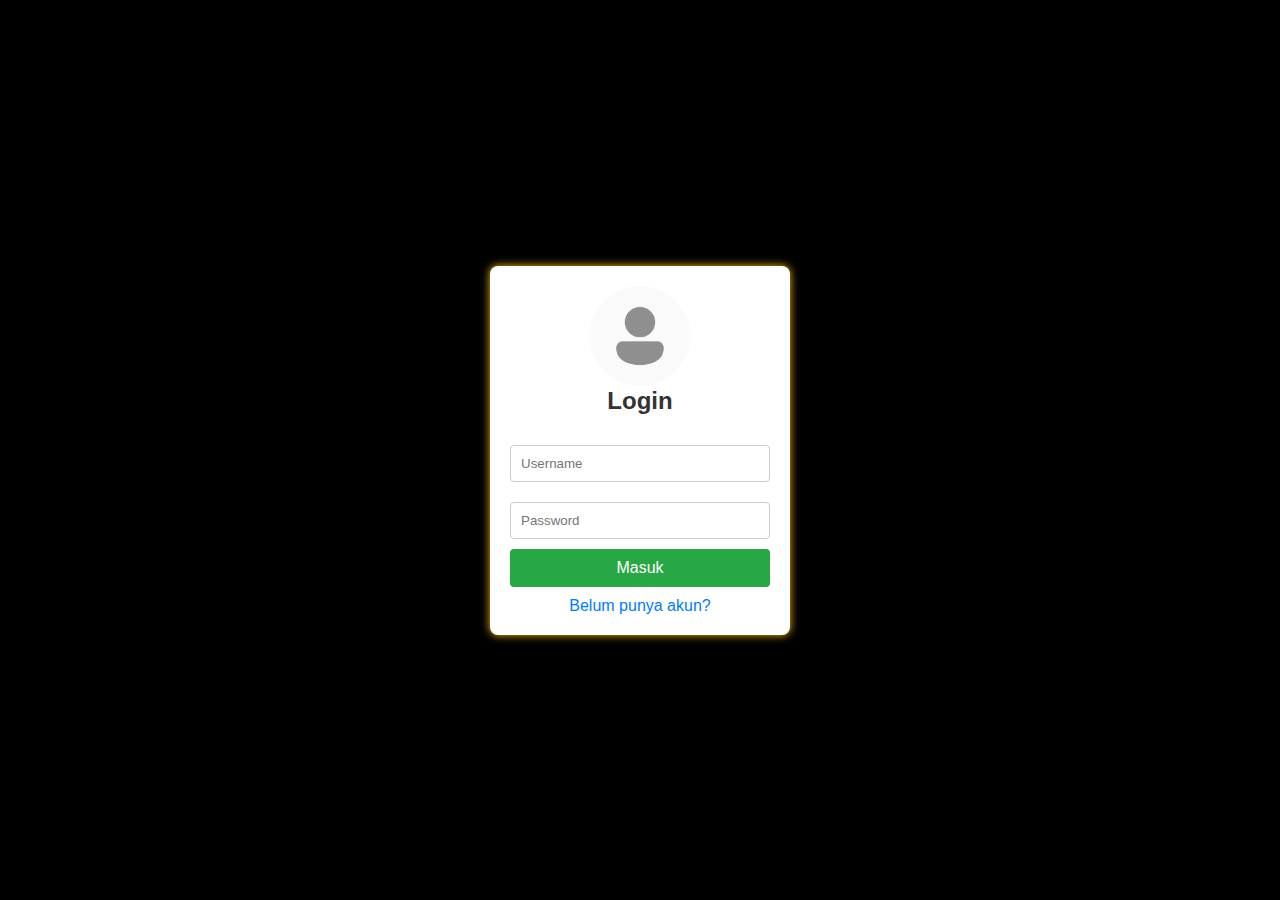
<file: index.html>
<!DOCTYPE html>
<html lang="en">
<head>
    <meta charset="UTF-8">
    <meta name="viewport" content="width=device-width, initial-scale=1.0">
    <title>Login</title>
    <link rel="stylesheet" href="style.css">
</head>
<body>
    
    <div class="login-container" >
        <img src="icon-7797704_640.png" alt="Icon" class="icon">
        <h2>Login</h2>
        <form class="login-box" id="loginForm">
            <div class="input-group">
                
                <input type="text" id="username" name="username" placeholder="Username" required>
    </div>
            <div class="input-group">
                <label for="password"></label>
                <input type="password" id="password" name="password" placeholder="Password" required>
                </div>
                <button type="submit" class="btn">Masuk</button>
                </form>
                <a href="regist.html">Belum punya akun?</a
                </div>

<script>
    const form = document.getElementById('loginForm');
    form.addEventListener('submit', function(event) {
        event.preventDefault();

        
        const username = document.getElementById('username').value.trim();
        const password = document.getElementById('password').value.trim();

        
        const registeredUsername = localStorage.getItem('registeredUsername');
        const registeredPassword = localStorage.getItem('registeredPassword');

       
        if (username === registeredUsername && password === registeredPassword) {
            
            window.location.href = 'home.html'; // arahkan ke halaman utama
        } else {
            alert('Username atau password salah!');
        }
    });

</script>
</body>
</html>
</file>
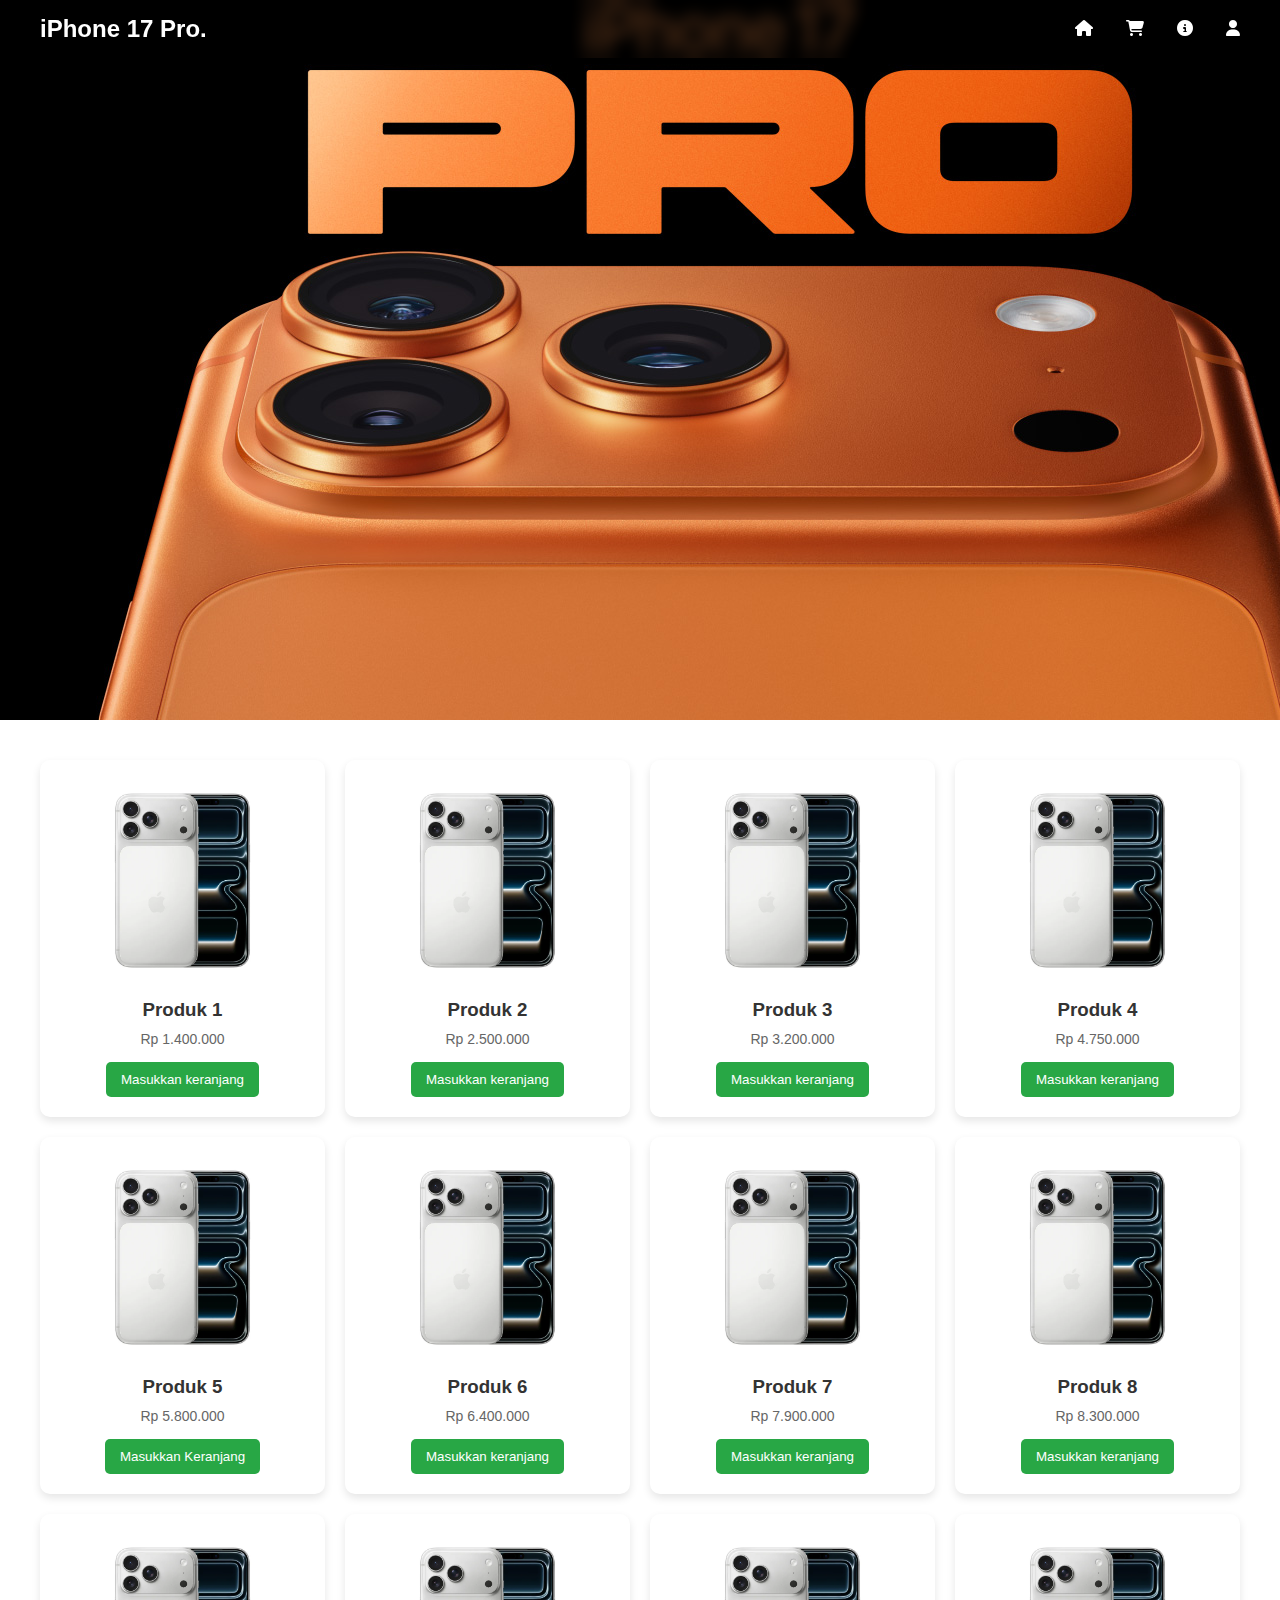
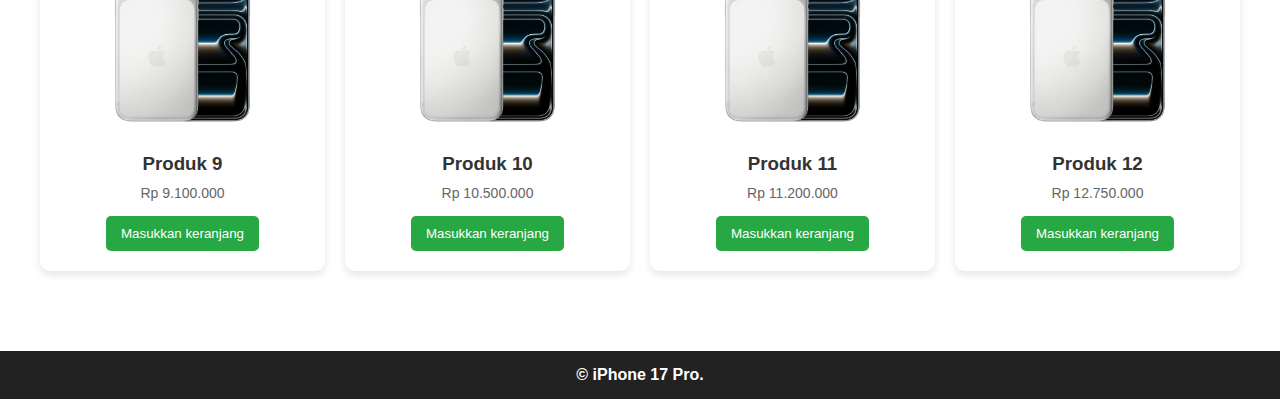
<file: home.html>
<!DOCTYPE html>
<html lang="id">
<head>
  <meta charset="UTF-8">
  <meta name="viewport" content="width=device-width, initial-scale=1.0">
  <title>Home</title>
  <link rel="stylesheet" href="home.css">
   <link
    rel="stylesheet" href="https://cdnjs.cloudflare.com/ajax/libs/font-awesome/6.5.0/css/all.min.css"
>
</head>
<body>

  <!-- Navbar -->
  <nav>
    <h1>iPhone 17 Pro.</h1>
    <ul>
      <li><a href="home.html"><i class="fa-solid fa-house"></i></a></li>
      <li><a href="#"><i class="fa-solid fa-cart-shopping"></i></a></li>
      <li><a href="about.html"><i class="fa-solid fa-circle-info"></i></a></li>
    <div class="user-menu">
    <i class="fa-solid fa-user" id="userIcon"></i>

    <!-- Popup info user -->
    <div class="user-info" id="userInfo">
      <p><strong>Username:</strong> <span id="displayUsername">Guest</span></p>
      <p><strong>Nama Lengkap:</strong> <span id="nama">NNama</span></p>
      <p><strong>Tanggal Lahir:</strong> <span id="tanggalLahir">ttl</span></p>
      <button id="logoutBtn">Logout</button>
    </div>
  </div>
</div>
    </ul>
  </nav>

    <!--banner-->
  <section class="hero">
    <div class="banner">
    <img id="bannerImage" src="hero_endframe__xdzisdq1ppem_large.jpg" alt="Banner Image">
    </div>
    </section>
    <!--banner-->

    <section class="produk-container">
      <div class="produk-card">
        <img src="0788-APPMFYM4ID-A-1.webp" alt="Produk 1">
        <h3>Produk 1</h3>
        <p>Rp 1.400.000</p>
        <button>Masukkan keranjang</button>
      </div>

      <div class="produk-card">
        <img src="0788-APPMFYM4ID-A-1.webp" alt="Produk 2">
        <h3>Produk 2</h3>
        <p>Rp 2.500.000</p>
        <button>Masukkan keranjang</button>
        </div>

      <div class="produk-card">
        <img src="0788-APPMFYM4ID-A-1.webp" alt="Produk 3">
        <h3>Produk 3</h3>
        <p>Rp 3.200.000</p>
        <button>Masukkan keranjang</button>
        </div>

      <div class="produk-card">
        <img src="0788-APPMFYM4ID-A-1.webp" alt="Produk 4">
        <h3>Produk 4</h3>
        <p>Rp 4.750.000</p>
        <button>Masukkan keranjang</button>
        </div>

        <div class="produk-card">
        <img src="0788-APPMFYM4ID-A-1.webp" alt="Produk 5">
        <h3>Produk 5</h3>
        <p>Rp 5.800.000</p>
        <button>Masukkan Keranjang</button>
        </div>

        <div class="produk-card">
        <img src="0788-APPMFYM4ID-A-1.webp" alt="Produk 6">
        <h3>Produk 6</h3>
        <p>Rp 6.400.000</p>
        <button>Masukkan keranjang</button>
        </div>

        <div class="produk-card">
        <img src="0788-APPMFYM4ID-A-1.webp" alt="Produk 7">
        <h3>Produk 7</h3>
        <p>Rp 7.900.000</p>
        <button>Masukkan keranjang</button>
        </div>

        <div class="produk-card">
        <img src="0788-APPMFYM4ID-A-1.webp" alt="Produk 8">
        <h3>Produk 8</h3>
        <p>Rp 8.300.000</p>
        <button>Masukkan keranjang</button>
        </div>

        <div class="produk-card">
        <img src="0788-APPMFYM4ID-A-1.webp" alt="Produk 9">
        <h3>Produk 9</h3>
        <p>Rp 9.100.000</p>
        <button>Masukkan keranjang</button>
        </div>

        <div class="produk-card">
        <img src="0788-APPMFYM4ID-A-1.webp" alt="Produk 10">
        <h3>Produk 10</h3>
        <p>Rp 10.500.000</p>
        <button>Masukkan keranjang</button>
        </div>

        <div class="produk-card">
        <img src="0788-APPMFYM4ID-A-1.webp" alt="Produk 11">
        <h3>Produk 11</h3>
        <p>Rp 11.200.000</p>
        <button>Masukkan keranjang</button>
        </div>

        <div class="produk-card">
        <img src="0788-APPMFYM4ID-A-1.webp" alt="Produk 12">
        <h3>Produk 12</h3>
        <p>Rp 12.750.000</p>
        <button>Masukkan keranjang</button>
        </div>

    </section>

    <footer>
        <p>&copy; iPhone 17 Pro.</p>
    </footer>


</body>

<!--untuk user-->

<script>
    const images = ["hero_endframe__xdzisdq1ppem_large.jpg", "pro_camera_system_v02_statics_endframe__hwtzkm6umyaa_large.jpg", "battery__fc7m9oxxh7yy_large.jpg"];
    let index = 0;

    setInterval(() => {
      index = (index + 1) % images.length;
      document.getElementById("bannerImage").src = images[index];
    }, 3000); // ganti gambar tiap 3 detik
  </script>

<script>
  const userIcon = document.getElementById('userIcon');
  const userInfo = document.getElementById('userInfo');

  userIcon.addEventListener('click', () => {
    userInfo.style.display = userInfo.style.display === 'block' ? 'none' : 'block';
  });

  document.addEventListener('click', (e) => {
    if (!userInfo.contains(e.target) && e.target !== userIcon) {
      userInfo.style.display = 'none';
    }
  });

  // simpan data user dari registrasi
  const username = localStorage.getItem('registeredUsername') || 'Guest';
  document.getElementById('displayUsername').textContent = username;
  const nama = localStorage.getItem('nama') || 'NNama';
  document.getElementById('nama').textContent = nama;
  const tanggalLahir = localStorage.getItem('tanggalLahir') || 'ttl';
  document.getElementById('tanggalLahir').textContent = tanggalLahir;

  // getoutttt!!!
  document.getElementById('logoutBtn').addEventListener('click', () => {
    alert('Kamu telah logout!');
    localStorage.removeItem('registeredUsername');
    window.location.href = 'index.html';
  });
</script>

</html>
</file>
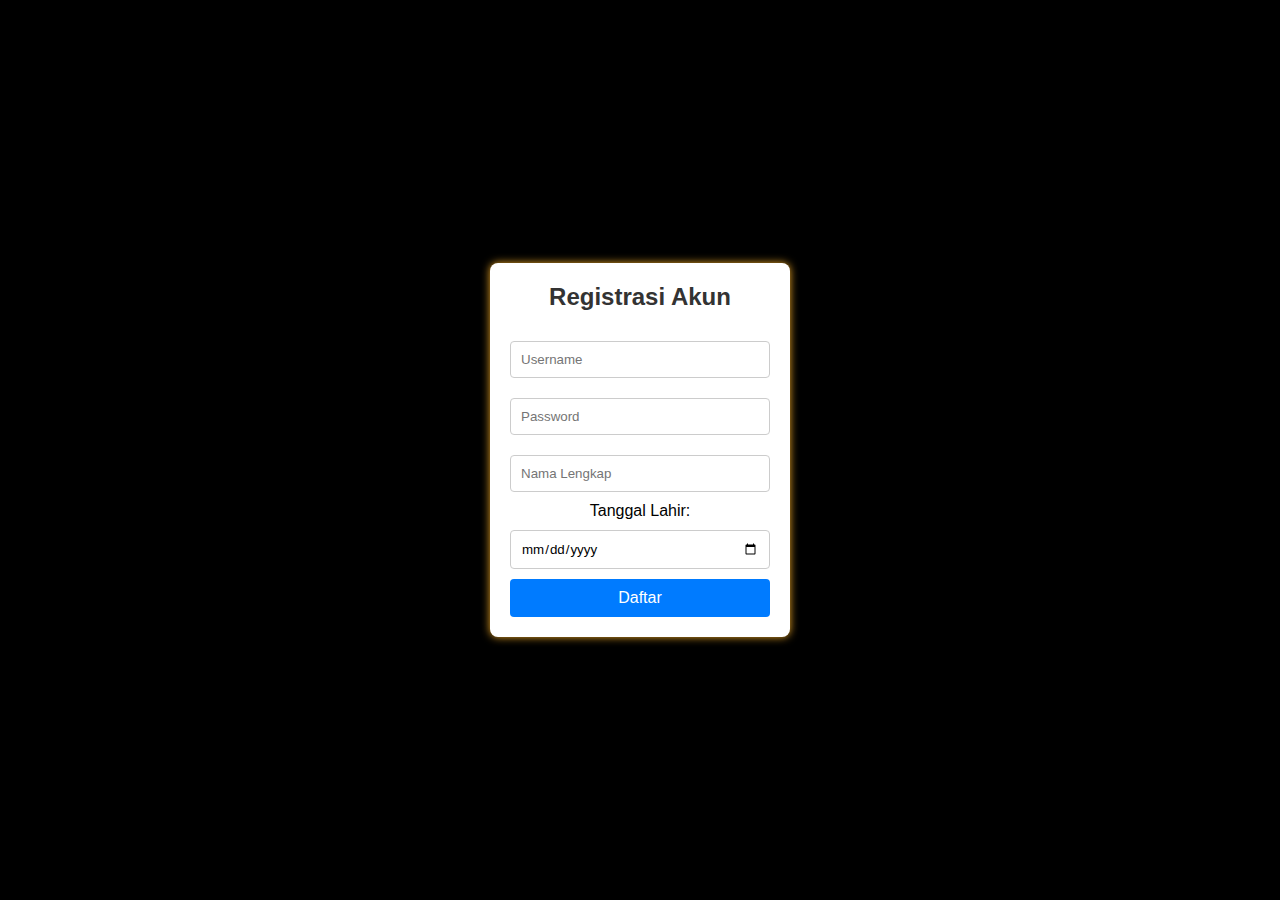
<file: regist.html>
<!DOCTYPE html>
<html lang="en">
<head>
    <meta charset="UTF-8">
    <meta name="viewport" content="width=device-width, initial-scale=1.0">
    <title>Registrasi</title>
    <link rel="stylesheet" href="registstyle.css">
</head>
<body>
    <div class="regist-container">
        <form class="regist-box" id="registForm" >
            <h2>Registrasi Akun</h2>
            <input type="text" id="username" placeholder="Username" required>
            <input type="password" id="password" placeholder="Password" required>
            <input type="text" id="nama" placeholder="Nama Lengkap" required>
            <label for="tanggalLahir">Tanggal Lahir:</label>
            <input type="date" id="tanggalLahir" name="tanggalLahir" required>
            <button type="submit" class="btn">Daftar</button>

</form>

<script>
    const form = document.getElementById('registForm');
    form.addEventListener('submit', function(event) {
        event.preventDefault();
        const username = document.getElementById('username').value;
        const password = document.getElementById('password').value;
        const nama = document.getElementById('nama').value;
        const tanggalLahir = document.getElementById('tanggalLahir').value;


        localStorage.setItem('registeredUsername', username);
        localStorage.setItem('registeredPassword', password);
        localStorage.setItem('nama', nama);
        localStorage.setItem('tanggalLahir', tanggalLahir);

        alert('Registrasi berhasil! Silakan login.');
        window.location.href = 'index.html';
    });
</script>
</body>
</html>
</file>
<file: style.css>
* {
    margin: 0;
    padding: 0;
    box-sizing: border-box;
    font-family: 'Trebuchet MS', 'Lucida Sans Unicode', 'Lucida Grande', 'Lucida Sans', Arial, sans-serif;
}

body {
    display: flex;
    justify-content: center;
    align-items: center;
    height: 100vh;
    background-color: #000000;
}

img {
    display: block;
    margin: 0 auto 1px;
    object-fit: cover;
    width: 100px;
    height: 100px;
    border-radius: 100px ;
    -webkit-border-radius: 100px ;
    -moz-border-radius: 100px ;
    -ms-border-radius: 100px ;
    -o-border-radius: 100px ;
}

.login-container {
    background-color: #fff;
    padding: 20px;
    border-radius: 8px;
    box-shadow: 0 0 8px rgb(252, 189, 16);
    width: 300px;
    text-align: center;
    animation: fadeIn 1s ease-in-out;
    -webkit-animation: fadeIn 1s ease-in-out;
}

.login-container h2 {
    margin-bottom: 20px;
    color: #333;
}

.login-container input {
    width: 100%;
    padding: 10px;
    margin: 10px 0;
    border: 1px solid #ccc;
    border-radius: 4px;
}

.login-container button {
    width: 100%;
    padding: 10px;
    background-color: #28a745;
    border: none;
    border-radius: 4px;
    color: white;
    font-size: 16px;
    cursor: pointer;
}

.login-container button:hover {
    background-color: #218838;
}

a {
    display: block;
    margin-top: 10px;
    color: #007bff;
    text-decoration: none;
}

@keyframes fadeIn {
    from { opacity: 0; }
    to { opacity: 1; }
}

.costumperingtan {
    display: none;
    position: fixed;
    top: 0;
    left: 0;
    width: 100%;
    height: 100%;
    background-color: rgba(0, 0, 0, 0.5);
    justify-content: center;
    align-items: center;
    z-index: 1000;
}

.costum-header {
    background-color: #fff;
    padding: 20px;
    border-radius: 8px;
    box-shadow: 0 0 10px rgba(0, 0, 0, 0.1);
    text-align: center;
    width: 300px;
}

.costum-header h2 {
    margin-bottom: 10px;
    color: #333;
}

.costum-header p {
    margin-bottom: 20px;
    color: #555;
}

.costum-header button {
    padding: 10px 20px;
    background-color: #007bff;
    border: none;
    border-radius: 4px;
    color: white;
    font-size: 16px;
    cursor: pointer;
}

.costum-header button:hover {
    background-color: #0056b3;
}

.btn {
    padding: 10px 20px;
    background-color: #28a745;
    color: white;

}

.btn {
    padding: 5px;
    background-color: #28a745;
    color: rgb(255, 255, 255);
    border: none;
    border-radius: 5px;
    cursor: pointer;
    -webkit-border-radius: 5px;
    -moz-border-radius: 5px;
    -ms-border-radius: 5px;
    -o-border-radius: 5px;
}

.btn:hover {
    background-color: #218838;
}

@keyframes popIn {
    from { transform: scale(0); opacity: 0; }
    to { transform: scale(1); opacity: 1; }
}
</file>
<file: registstyle.css>
* {
    margin: 0;
    padding: 0;
    box-sizing: border-box;
    font-family: 'Trebuchet MS', 'Lucida Sans Unicode', 'Lucida Grande', 'Lucida Sans', Arial, sans-serif;
}

body {
    display: flex;
    justify-content: center;
    align-items: center;
    height: 100vh;
    background-color: #000000;
}

.regist-container {
    background-color: #fff;
    padding: 20px;
    border-radius: 8px;
    box-shadow: 0 0 8px rgb(235, 165, 36);
    width: 300px;
    text-align: center;
    animation: fadeIn 1s ease-in-out;
}

.regist-container h2 {
    margin-bottom: 20px;
    color: #333;
}

.regist-container input {
    width: 100%;
    padding: 10px;
    margin: 10px 0;
    border: 1px solid #ccc;
    border-radius: 4px;
}

.regist-container button {
    width: 100%;
    padding: 10px;
    background-color: #007bff;
    border: none;
    border-radius: 4px;
    color: white;
    font-size: 16px;
    cursor: pointer;
}

.regist-container button:hover {
    background-color: #0056b3;
}

@keyframes fadeIn {
    from { opacity: 0; }
    to { opacity: 1; }
}
</file>
<file: home.css>
/* Reset dasar */
* {
  margin: 0;
  padding: 0;
  box-sizing: border-box;
}

body {
  font-family: 'Trebuchet MS', 'Lucida Sans Unicode', 'Lucida Grande', 'Lucida Sans', Arial, sans-serif;
  background-color: #ffffff;
  color: white;
}

/* Navbar */
nav {
  position: fixed;
  top: 0;
  left: 0;
  width: 100%;
  background: rgba(0, 0, 0, 0.7);
  backdrop-filter: blur(8px);
  display: flex;
  justify-content: space-between;
  align-items: center;
  padding: 15px 40px;
  z-index: 10;
}

nav h1 {
  font-size: 1.5em;
  color: #fff;
}

nav ul {
  list-style: none;
  display: flex;
  gap: 25px;
}

nav ul li a{
  text-decoration: none;
  color: #fff;
  font-weight: bold;
  transition: color 0.3s;
}

nav a i {
  margin-right: 8px;
  color: #ffffff;
}

nav ul li a i:hover {
  color: #00bfff;
}

.user-menu:hover {
  color: #00bfff;
  opacity: 0.8;
}

.user-info {
  display: none;
  position: absolute;
  top: 60px;
  right: 40px;
  background: white;
  color: black;
  padding: 15px;
  border-radius: 10px;
  box-shadow: 0 4px 10px rgba(0,0,0,0.2);
  width: 220px;
  z-index: 10;
  animation: fadeIn 0.2s ease-in-out;
}

.user-info p {
  margin: 5px 0;
  font-size: 14px;
}

.user-info button {
  background-color: #007bff;
  color: white;
  border: none;
  padding: 5px 10px;
  border-radius: 5px;
  cursor: pointer;
}

.user-info button:hover {
  background-color: #0056b3;
}

@keyframes fadeIn {
  from {opacity: 0; transform: translateY(-10px);}
  to {opacity: 1; transform: translateY(0);}
}

.hero {
  position: relative;
  height: 80vh;
  overflow: hidden;
}

.banner {
  position: relative;
  width: 100%;
  height: 100%;
  object-fit: cover;
  transition: opacity 1s ease;
  -webkit-transition: opacity 1s ease;
  -moz-transition: opacity 1s ease;
  -ms-transition: opacity 1s ease;
  -o-transition: opacity 1s ease;
}

.text-banner {
  position: absolute;
  font-family: 'Trebuchet MS', 'Lucida Sans Unicode', 'Lucida Grande', 'Lucida Sans', Arial, sans-serif;
  top: 50%;
  left: 1%;
  transform: translateY(-50%);
  color: white;
  padding: 20px;
  border-radius: 10px;
  -webkit-transform: translateY(-50%);
  -moz-transform: translateY(-50%);
  -ms-transform: translateY(-50%);
  -o-transform: translateY(-50%);
  -webkit-border-radius: 10px;
  -moz-border-radius: 10px;
  -ms-border-radius: 10px;
  -o-border-radius: 10px;
}

.text-banner h2 {
  font-size: 2.5em;
  margin: 10px 0;
}


.produk-container {
  display: grid;
  grid-template-columns: repeat(auto-fit, minmax(250px, 1fr));
  gap: 20px;
  padding: 40px;
}

.produk-card {
  background: white;
  border-radius:10px;
  -webkit-border-radius:10px ;
  -moz-border-radius:10px ;
  -ms-border-radius:10px ;
  -o-border-radius:10px ;
  box-shadow: 0 4px 8px rgba(0,0,0,0.1);
  text-align: center;
  padding: 20px;
  transition: transform 0.3s ease, box-shadow 0.3s ease;
  -webkit-transition: transform 0.3s ease, box-shadow 0.3s ease;
  -moz-transition: transform 0.3s ease, box-shadow 0.3s ease;
  -ms-transition: transform 0.3s ease, box-shadow 0.3s ease;
  -o-transition: transform 0.3s ease, box-shadow 0.3s ease;
}

.produk-card:hover {
  transform: translateY(-10px);
  box-shadow: 0 8px 16px rgba(0,0,0,0.2);
}

.produk-card img {
  width: 100%;
  height: 200px;
  object-fit: cover;
  border-radius: 8px;
  -webkit-border-radius: 8px;
  -moz-border-radius: 8px;
  -ms-border-radius: 8px;
  -o-border-radius: 8px;
}

.produk-card h3 {
  font-weight: bold;
  margin: 15px 0 10px;
  color: #333;
}
.produk-card p {
  color: #666;
  font-size: 14px;
  margin-bottom: 15px;
}

.produk-card button {
  background-color: #28a745;
  color: white;
  border: none;
  padding: 10px 15px;
  border-radius: 5px;
  cursor: pointer;
  transition: background-color 0.3s ease;
  -webkit-transition: background-color 0.3s ease;
  -moz-transition: background-color 0.3s ease;
  -ms-transition: background-color 0.3s ease;
  -o-transition: background-color 0.3s ease;
}

.produk-card button:hover {
  background-color: #218838;
}

footer {
    background: #222;
    color: #fff;
    text-align: center;
    padding: 15px 0;
    margin-top: 40px;
    font-weight: bold;
}
</file>
